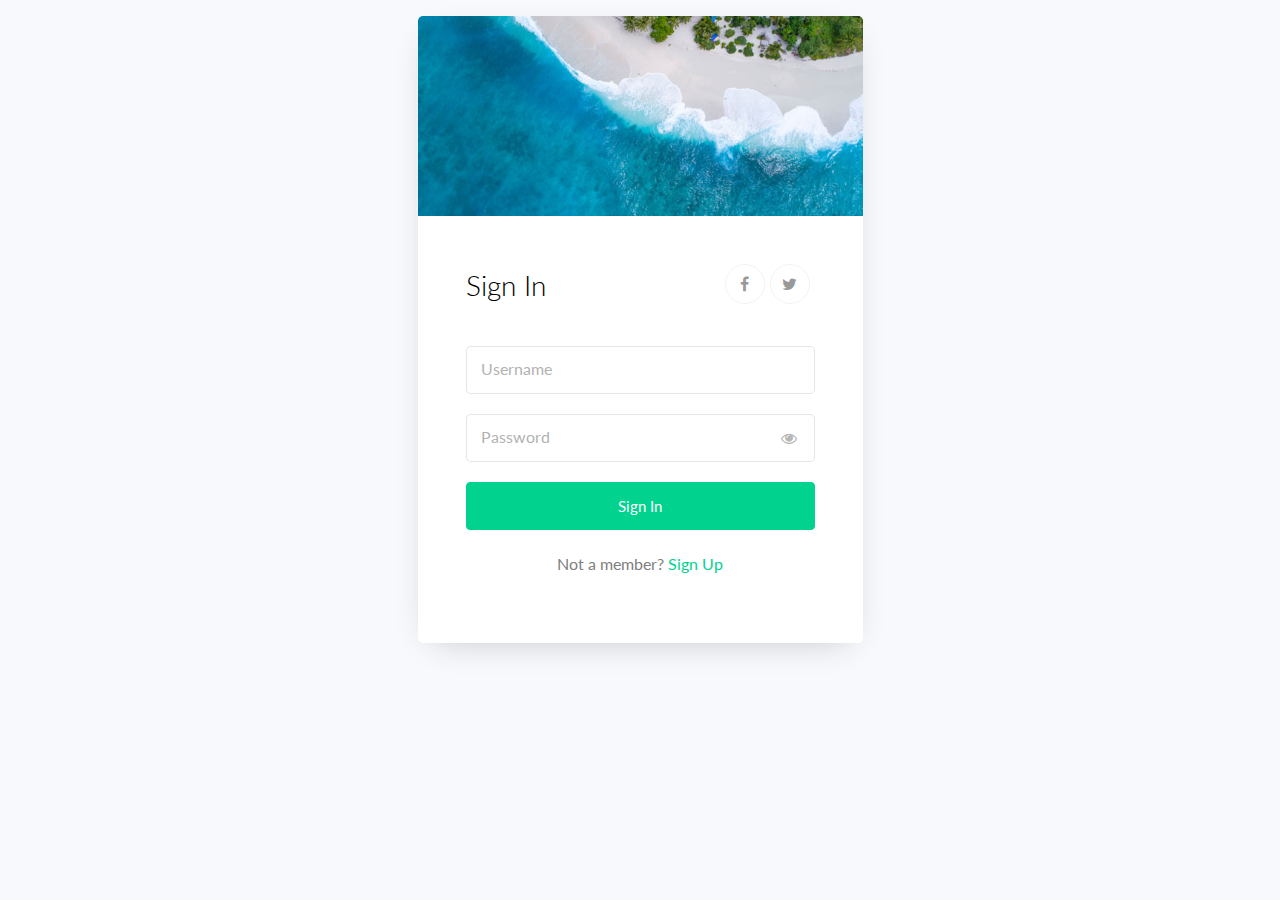
<file: index.html>
<!DOCTYPE html>
<html lang="en">
  <head>
    <title>Login</title>
    <meta charset="utf-8" />
    <meta
      name="viewport"
      content="width=device-width, initial-scale=1, shrink-to-fit=no"
    />

    <link
      href="https://fonts.googleapis.com/css?family=Lato:300,400,700&display=swap"
      rel="stylesheet"
    />

    <link
      rel="stylesheet"
      href="https://stackpath.bootstrapcdn.com/font-awesome/4.7.0/css/font-awesome.min.css"
    />

    <link rel="stylesheet" href="assets/css/style.css" />
  </head>
  <body>
    <section class="ftco-section">
      <div class="container">
        <div class="row justify-content-center">
          <div class="col-md-7 col-lg-5">
            <div class="wrap">
              <div
                class="img"
                style="background-image: url(assets/images/bg-1.jpg)"
              ></div>
              <div class="login-wrap p-4 p-md-5">
                <div class="d-flex">
                  <div class="w-100">
                    <h3 class="mb-4">Sign In</h3>
                  </div>
                  <div class="w-100">
                    <p class="social-media d-flex justify-content-end">
                      <a
                        href="#"
                        class="social-icon d-flex align-items-center justify-content-center"
                        ><span class="fa fa-facebook"></span
                      ></a>
                      <a
                        href="#"
                        class="social-icon d-flex align-items-center justify-content-center"
                        ><span class="fa fa-twitter"></span
                      ></a>
                    </p>
                  </div>
                </div>
                <form
                  id="signin-form"
                  action="https://airbnb-8smy.onrender.com/Users"
                  method="get"
                  class="signin-form"
                >
                  <div class="form-group mt-3">
                    <input
                      type="text"
                      name="username"
                      class="form-control"
                      required
                    />
                    <label class="form-control-placeholder" for="username"
                      >Username</label
                    >
                  </div>
                  <div class="form-group">
                    <input
                      id="password-field"
                      name="password"
                      type="password"
                      class="form-control"
                      required
                    />
                    <label class="form-control-placeholder" for="password"
                      >Password</label
                    >
                    <span
                      toggle="#password-field"
                      class="fa fa-fw fa-eye field-icon toggle-password"
                    ></span>
                  </div>
                  <div class="form-group">
                    <button
                      type="submit"
                      class="form-control btn btn-primary rounded submit px-3"
                    >
                      Sign In
                    </button>
                  </div>
                </form>

                <p class="text-center">
                  Not a member? <a data-toggle="tab" href="#signup">Sign Up</a>
                </p>
              </div>
            </div>
          </div>
        </div>
      </div>
    </section>

    <script src="assets/js/jquery.min.js"></script>
    <script src="assets/js/popper.js"></script>
    <script src="assets/js/bootstrap.min.js"></script>
    <script src="assets/js/main.js"></script>
    <script>
      document
        .getElementById("signin-form")
        .addEventListener("submit", async function (event) {
          event.preventDefault(); // Prevent default form submission

          const formData = new FormData(this);
          const params = new URLSearchParams(formData);

          try {
            const response = await fetch(
              this.action + "?" + params.toString(),
              {
                method: "GET",
                headers: {
                  "Content-Type": "application/json",
                },
              }
            );

			

            if (!response.ok) {
              throw new Error("Network response was not ok");
            }

            const data = await response.json();
			console.log(data[0]);
			
            // Check the response data
            if ((data[0].username === formData.get('username') && data[0].password === formData.get('password'))) {
              // Action on successful login
				window.location.href = "/home.html"
              // You might want to redirect or perform other actions here
            } else {
              // Action on failed login
              alert("Login failed: " + data.message);
            }
          } catch (error) {
            console.error(
              "There was a problem with the fetch operation:",
              error
            );
            alert("An error occurred. Please try again later.");
          }
        });
    </script>
  </body>
</html>
</file>
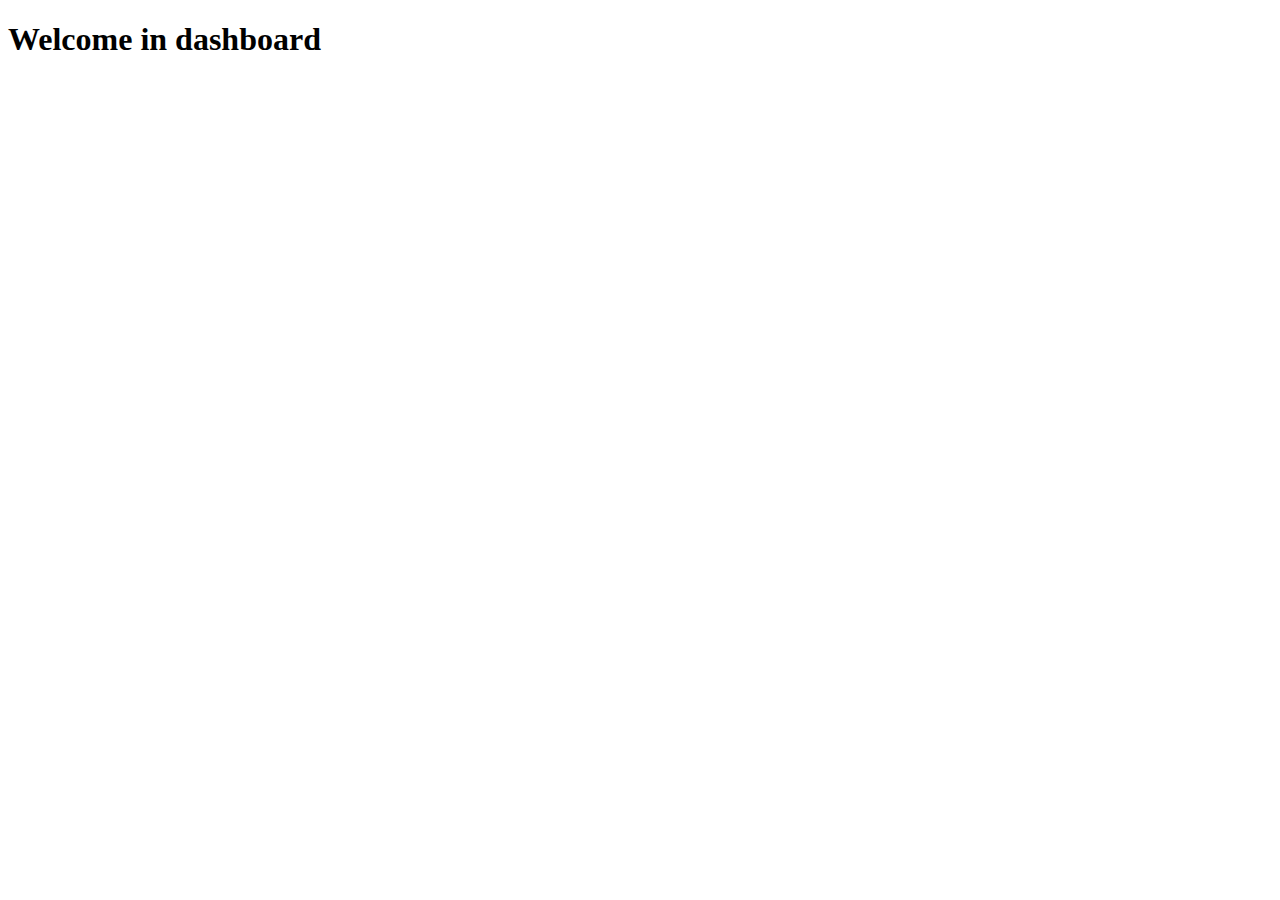
<file: home.html>
<!DOCTYPE html>
<html lang="en">
<head>
    <meta charset="UTF-8">
    <meta name="viewport" content="width=device-width, initial-scale=1.0">
    <title>Home</title>
</head>
<body>
    <h1>Welcome in dashboard</h1>
</body>
</html>
</file>
